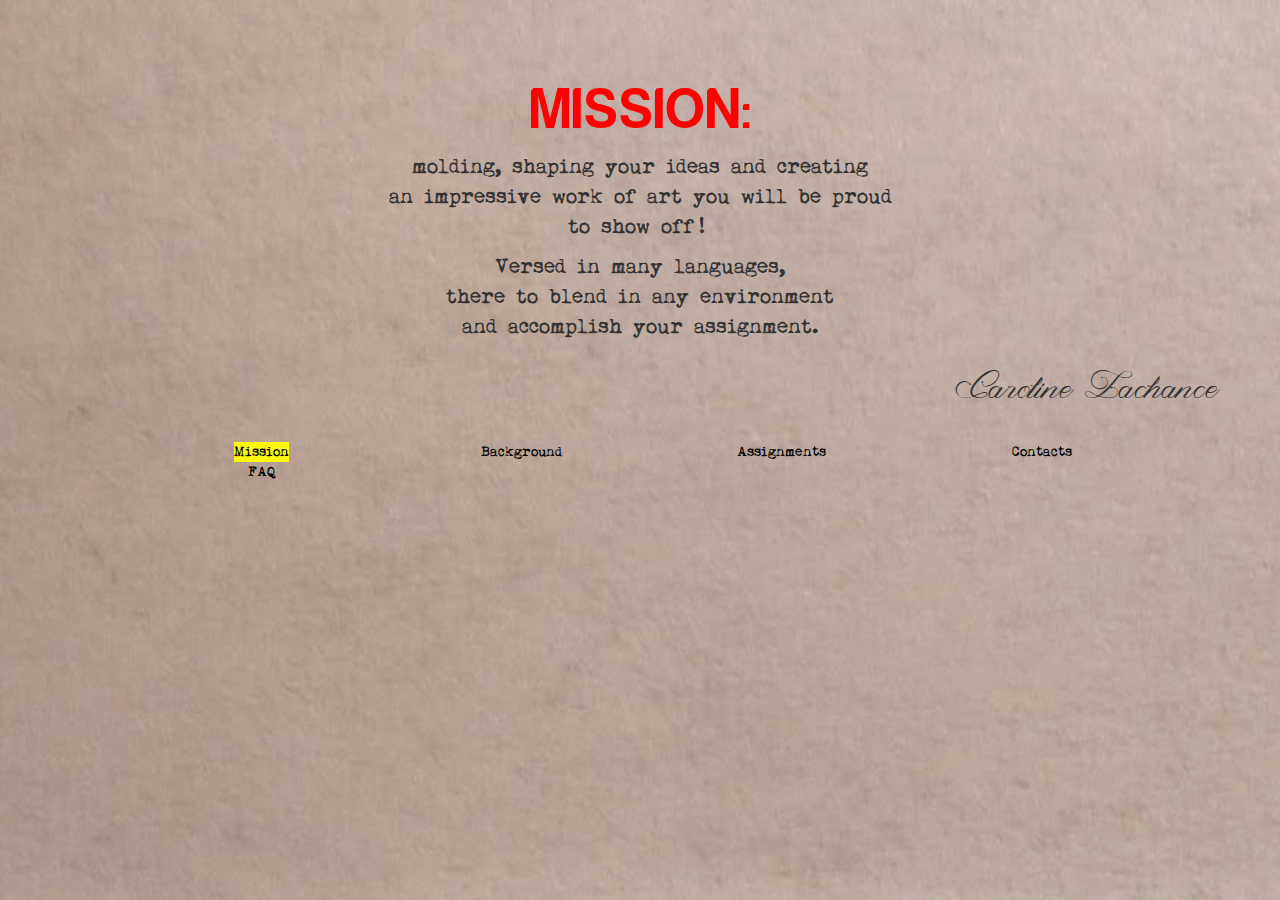
<file: index.html>
<!DOCTYPE html>
<html>
	<head>
		<meta charset="UTF-8">
		<meta name="viewport" content="width=device-width, initial-scale=1">
		<script src="https://ajax.googleapis.com/ajax/libs/jquery/1.11.3/jquery.min.js"></script>
				<!-- Latest compiled and minified CSS -->
		<link rel="stylesheet" href="https://maxcdn.bootstrapcdn.com/bootstrap/3.3.5/css/bootstrap.min.css">
		<link rel="stylesheet" href="css/styles.css">
		<title>Caroline Lachance Portfolio Web Developer</title>
	</head>
	<body> 
		<div class="box">	
			<div class="body">
				<h2>Mission:</h2>
				<p>molding, shaping your ideas and creating<br>an impressive work of art you will be proud<br>to show off!</p><p>Versed in many languages,<br>there to blend in any environment<br>and accomplish your assignment.</p>
				<h3>Caroline Lachance</h3>
			</div>
			<div class="footer">
				<ul id="contact">
			   	<li><a href="index.html" class="selected">Mission</a></li>
	  			<li><a href="background.html">Background</a></li>
					<li><a href="assignments.html">Assignments</a></li>
					<li><a href="contacts.html">Contacts</a></li>
					<li><a href="faq.html">FAQ</a></li>
				</ul>	
			</div>
		</div>
		<script src="https://maxcdn.bootstrapcdn.com/bootstrap/3.3.5/js/bootstrap.min.js"></script>	
	</body>
</html>
</file>
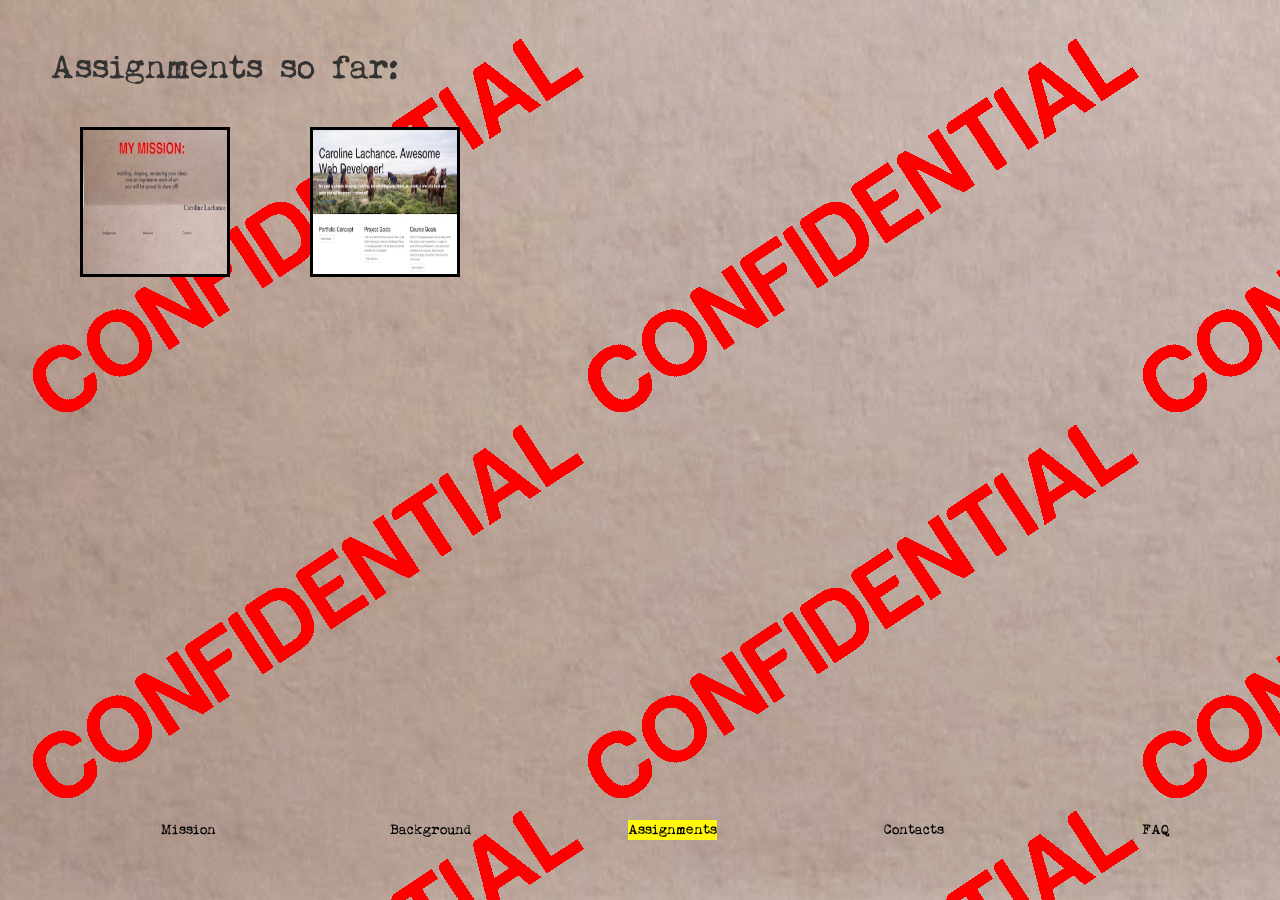
<file: assignments.html>
<!DOCTYPE html>
<html>
	<head>
	  <meta charset="UTF-8">
	  <meta name="viewport" content="width=device-width, initial-scale=1">
	  <link rel="stylesheet" href="css/normalize.css"> 
	  <script src="https://ajax.googleapis.com/ajax/libs/jquery/1.11.3/jquery.min.js"></script>
	  <!-- Latest compiled and minified CSS -->
		<link rel="stylesheet" href="https://maxcdn.bootstrapcdn.com/bootstrap/3.3.5/css/bootstrap.min.css">
	  <link rel="stylesheet" href="css/styles.css">
		<title>Caroline Lachance Work Page</title>
	</head>
	<body>
		<div class="box2">
			<div class="body2">
			<div class="header2">
				<h2>Assignments so far:</h2>
			</div>	
			<div id="main-body">
				<ul>	
					<li><a href="https://www.bitballoon.com/sites/carolac"><img src="img/portfolio1.jpg" alt="Portfolio1" style="width:150px;height:150px";></a></li>
					<li><a href="https://www.bitballoon.com/sites/carolac0"><img src="img/portfolio0.jpg" alt="Portfolio0" style="width:150px;height:150px";></a></li>
				</ul>
			</div>
		</div>
		<div class="footer2">	
			<ul id="contact2">
			  <li><a href="index.html">Mission</a></li>
	  		<li><a href="background.html">Background</a></li>
				<li><a href="assignments.html" class="selected">Assignments</a></li>
				<li><a href="contacts.html">Contacts</a></li>
				<li><a href="faq.html">FAQ</a></li>
			</ul>
		</div>	
		</div>
		<script src="https://maxcdn.bootstrapcdn.com/bootstrap/3.3.5/js/bootstrap.min.js"></script>	
	</body>
</html>
</file>
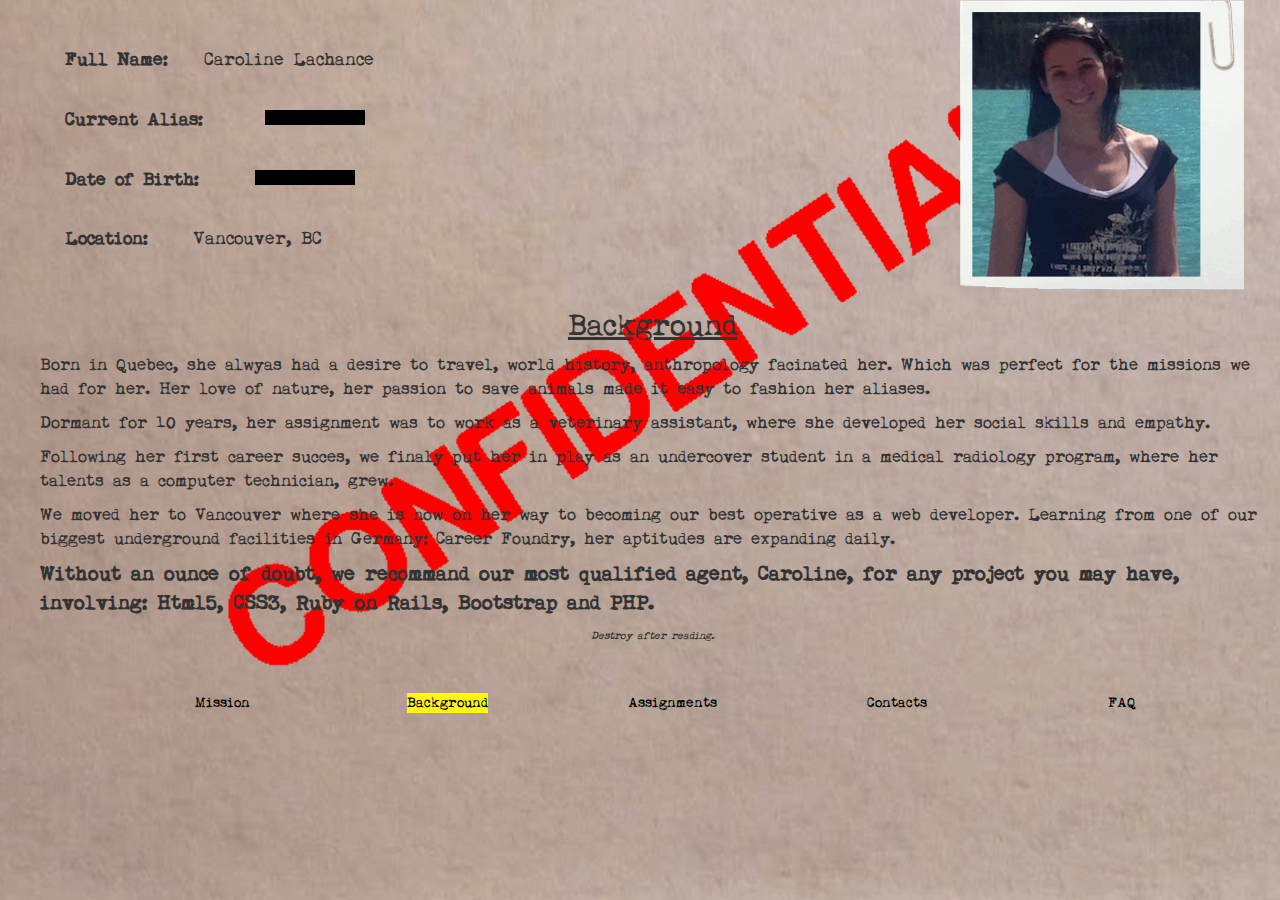
<file: background.html>
<!DOCTYPE html>
<html>
	<head>
	  <meta charset="UTF-8">
	  <meta name="viewport" content="width=device-width, initial-scale=1">
	  <link rel="stylesheet" href="css/normalize.css">
	  <script src="https://ajax.googleapis.com/ajax/libs/jquery/1.11.3/jquery.min.js"></script>
	  <!-- Latest compiled and minified CSS -->
		<link rel="stylesheet" href="https://maxcdn.bootstrapcdn.com/bootstrap/3.3.5/css/bootstrap.min.css">
	  <link rel="stylesheet" href="css/styles.css">
		<title>Caroline Lachance Background Page</title>
	</head>
	<body>
		<div class="box1">
		<div class="body1">
	  	<div class="header1">
		  	<div id="alias">
	   			<h4><strong>Full Name:</strong> &nbsp&nbsp&nbsp</b>Caroline Lachance</h4><br>
	   			<h4><b>Current Alias:&nbsp&nbsp&nbsp</b></h4><br>
	   			<div class="date"></div>
	   			<h4><b>Date of Birth:</b></h4><br>
	   			<div class="location"></div>
	   			<h4><b>Location:&nbsp&nbsp&nbsp&nbsp&nbsp</b>Vancouver, BC
	 				</h4>
		  	</div>   
	   		<div id="pic">
	   			<img src="img/photoclip.gif" height="300" width="300">
     		</div>
    	</div>
		<div class="main_body">
			<h2>Background</h2>
			<p>Born in Quebec, she alwyas had a desire to travel, world history, anthropology facinated her. Which was perfect for the missions we had for her.
			Her love of nature, her passion to save animals made it easy to fashion her aliases.</p>
			<p>Dormant for 10 years, her assignment was to work as a veterinary assistant, where she developed her social skills and empathy.</p>
			<p>Following her first career succes, we finaly put her in play as an undercover student in a medical radiology program, where her talents as a computer technician, grew.</p>
			<p>We moved her to Vancouver where she is now on her way to becoming our best operative as a web developer. Learning from one of our biggest underground facilities in Germany: Career Foundry, her aptitudes are expanding daily.</p>
			<p><font id="bold">Without an ounce of doubt, we recommand our most qualified agent, Caroline, for any project you may have, involving: Html5, CSS3, Ruby on Rails, Bootstrap and PHP.</font></p>
			<p><i>Destroy after reading.</i></p>
		</div>
		</div>
		<div class="footer1">	
			<ul id="contact1">
			  <li><a href="index.html">Mission</a></li>
			 	<li><a href="background.html" class="selected">Background</a></li>
				<li><a href="assignments.html">Assignments</a></li>
				<li><a href="contacts.html">Contacts</a></li>
				<li><a href="faq.html">FAQ</a></li>
			</ul>	
		</div>
		</div>
		<script src="https://maxcdn.bootstrapcdn.com/bootstrap/3.3.5/js/bootstrap.min.js"></script>		
	</body>
</html>
</file>
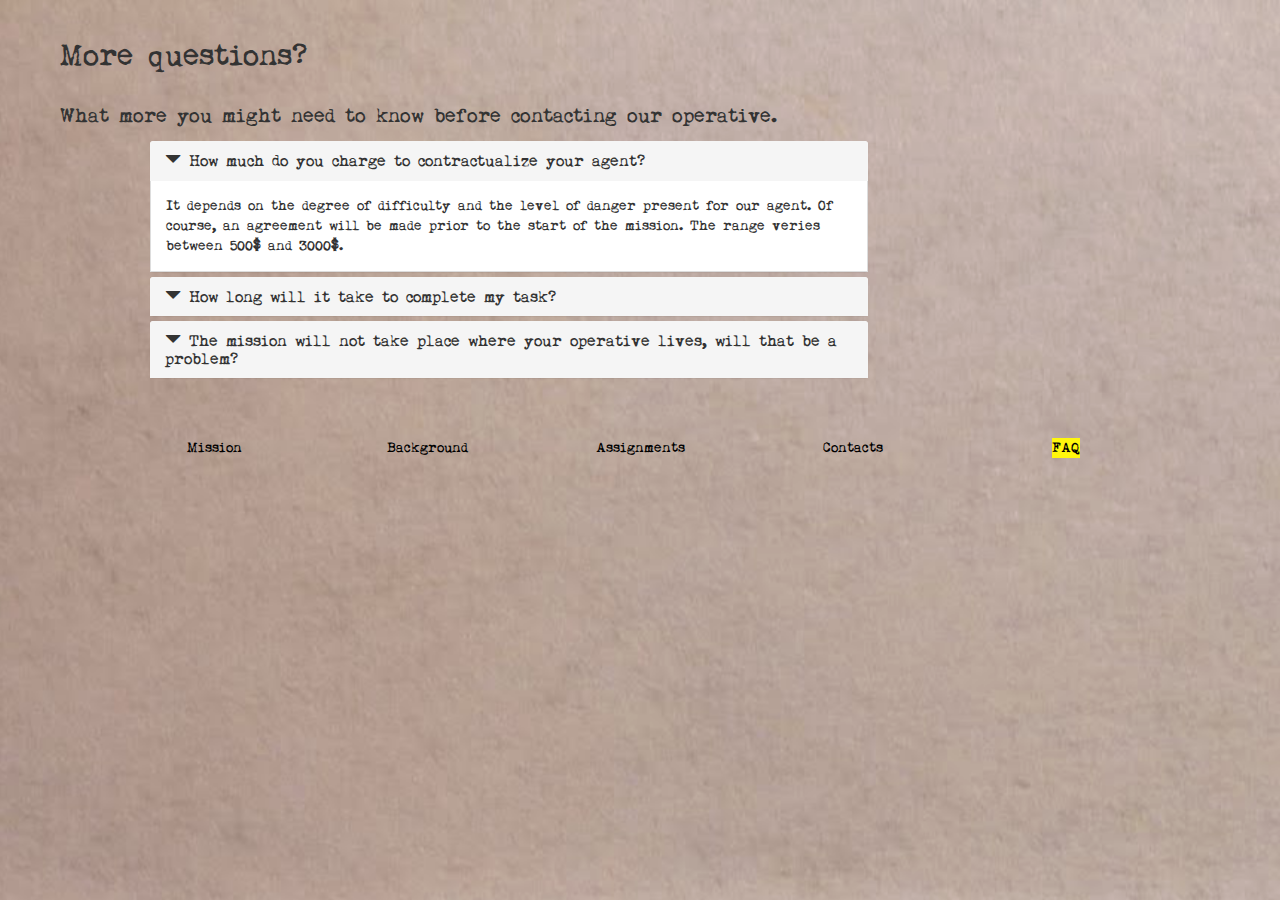
<file: faq.html>
<!DOCTYPE html>
<html>
	<head>
		<meta charset="UTF-8">
		<meta name="viewport" content="width=device-width, initial-scale=1">
		<script src="https://ajax.googleapis.com/ajax/libs/jquery/1.11.3/jquery.min.js"></script>
				<!-- Latest compiled and minified CSS -->
		<link rel="stylesheet" href="https://maxcdn.bootstrapcdn.com/bootstrap/3.3.5/css/bootstrap.min.css">
		<link rel="stylesheet" href="css/styles.css">
		<title>Caroline Lachance Portfolio Web Developer FAQ</title>
	</head>
	<body> 
		<div class="box4">	
		  <h2>More questions?</h2>
			<div class="body4">								
			<p>What more you might need to know before contacting our operative.</p>
	<div class="container">
	<div class="panel-group" id="accordion">
  <div class="panel panel-default">
    <div class="panel-heading">
      <h4 class="panel-title">
      	<a data-toggle="collapse" data-parent="#accordion" href="#collapseOne"><span class="glyphicon glyphicon-triangle-bottom"></span></a>
        <a data-toggle="collapse" data-parent="#accordion" href="#collapseOne">
          How much do you charge to contractualize your agent?
        </a>
      </h4>
    </div>
    <div id="collapseOne" class="panel-collapse collapse in">
      <div class="panel-body">
        It depends on the degree of difficulty and the level of danger present for our agent. Of course, an agreement will be made prior to the start of the mission. The range veries between 500$ and 3000$.
      </div>
    </div>
  </div>
  <div class="panel panel-default">
    <div class="panel-heading">
      <h4 class="panel-title">
      	<a data-toggle="collapse" data-parent="#accordion" href="#collapseOne"><span class="glyphicon glyphicon-triangle-bottom"></span></a>
        <a data-toggle="collapse" data-parent="#accordion" href="#collapseTwo">
          How long will it take to complete my task?
        </a>
      </h4>
    </div>
    <div id="collapseTwo" class="panel-collapse collapse">
      <div class="panel-body">
        Most tasks will be skillfully accompliched in only 1 to 3 weeks. If the urgency level is extremely high, our operative can give you a first progress report after only 24 hours.
      </div>
    </div>
  </div>
  <div class="panel panel-default">
    <div class="panel-heading">
      <h4 class="panel-title">
      <a data-toggle="collapse" data-parent="#accordion" href="#collapseOne"><span class="glyphicon glyphicon-triangle-bottom"></span></a>
        <a data-toggle="collapse" data-parent="#accordion" href="#collapseThree">
          The mission will not take place where your operative lives, will that be a problem?
        </a>
      </h4>
    </div>
    <div id="collapseThree" class="panel-collapse collapse">
      <div class="panel-body">
        No, since she is verse in information technology, the long distance employment will not affect the quality of the work. The channels of communication will be open. The assignment is going to be accomplished involving your input, to make sure you will be pleased with the outcome.
      </div>
    </div>
  </div>
</div>
</div>
    </div>
    </div>
			<div class="footer4">
				<ul id="contact4">
			   	<li><a href="index.html">Mission</a></li>
	  			<li><a href="background.html">Background</a></li>
					<li><a href="assignments.html">Assignments</a></li>
					<li><a href="contacts.html">Contacts</a></li>
					<li><a href="faq.html" class="selected">FAQ</a></li>
				</ul>	
			</div>
		
		<script src="https://maxcdn.bootstrapcdn.com/bootstrap/3.3.5/js/bootstrap.min.js"></script>	
	</body>
</html>
</file>
<file: css/styles.css>
/**** index page ****/
* {
	margin: 0;
	padding: 0;
}

body {
	background: url("../img/paper.png") no-repeat center center fixed; 
	background-size: cover;
	height: 100%;
}

@font-face {
	font-family: 'My Underwood';
	src: url('../fonts/MyUnderwood.ttf');
}

@font-face {
	font-family: 'Magnolia light';
	src: url('../fonts/Magnolia-Light.ttf');
}

@font-face {
	font-family: 'Harabara';
	src: url('../fonts/Harabara.ttf');
}

.body {
	height: 100%;
	min-height: 100%;
	margin-top: 80px;
	margin-bottom: -70px;
}

.body h2 {
	color:red;
	text-align: center;
	font-family: Harabara, Magnolia light, Noteworthy Light, Savoye LET Plain, Georgia, sans-serif;
	text-transform: uppercase;
	font-size: 4em;
}	

.body p {
	text-align: center;
	font-size: 1.5em;
	font-family: My Underwood, Futura, Georgia, Arial, serif;
}

.body h3 {
	float: right;
	padding-right: 60px;
	font-family: Magnolia light, Zapfino Regular, Georgia, serif;
	font-size: 2.5em;
	min-width: 50%;
	text-align: right;
}

#contact li {
  position: relative;
	display: block;
	float: left;
	list-style-type: none;
	min-width: 15em;
	margin-left: 50px;
	top: 10px;
	left: 8%;
	text-align: center;
	font-family: My Underwood, Futura, Georgia, Arial, serif;
}

#contact li a {
	text-decoration: none; 
	color: black;
}

#contact li a:hover {
	color: #F00;
}

a.selected {
	background: #fff70d;
}

.footer {
	position: relative;
	margin-top: 20px;
	height: 100px;
	clear: both;
	margin: 160px 60px 20px 10px;
}

/**** background page ****/

.body1 { 
	height: 100%;
	min-height: 100%;
	overflow: auto;
	padding-bottom: 80px; 
}

.box1 {
	font-family: My Underwood, Futura, Georgia, Arial, serif;
	background: url("../img/confidential.gif") no-repeat center center; 
	background-size: 65%;
}

#alias {
	position: relative;
	float: left;
	margin: 40px 10px 0 65px;
}

#pic img {
	float: right;
	min-width: 8px;
	margin-top: -10px;
	border-style: none;
}

.location {
	display: inline-block;
	position: absolute;
	width: 100px;
	height: 15px;
	left: 200px;
	top:  70px;
	background-color: black;
}

.date {
	display: inline-block;
	position: absolute;
	width: 100px;
	height: 15px;
	left: 190px;
	top: 130px;
	background-color: black;
}

.clear {
	clear: both;
}

.main_body {
	position: relative;
	display: inline-block;
	margin: 0 15px 0 40px;
}

.main_body h2 {
	text-align: center;
	text-decoration: underline;
}

.main_body p {
	text-align: left;
	font-size: 1.2em;
}

#bold {
	font-weight: 900;
	font-size: 1.2em;
}

p:nth-child(7) {
	text-align: center;
	font-weight: 100;
	font-size: 75%;
}

#contact1 li {
  position: relative;
	display: block;
	float: left;
	list-style-type: none;
	min-width: 15em;
	margin-left: 15px;
	top: 30px;
	left: 8%;
	text-align: center;
	font-family: My Underwood, Futura, Georgia, Arial, serif;
}

#contact1 li a {
	text-decoration: none; 
	color: black;
}

#contact1 li a:hover {
	color: red;
}

a.selected {
	color: red;
	background: #fff70d;
}

.footer1 {
	position: relative;
	margin-top: -80px;
	height: 100px;
	clear: both;
}
	
/**** assignments page ****/

.box2 {
	background: url(../img/confidential.gif);
	position: fixed;
	width: 100%;
	height: 100%;
	top: 30px;
	left: 30px;
}

.body2 {
	height: 100%;
	min-height: 100%;
	overflow: auto;
}

.header2 h2 {
	position: relative;  
  font-family: My Underwood, Futura, Georgia, Arial, sans-serif;
	font-size: 2.4em;
	margin-left: 20px;
}

#main-body li {
	float: left;
	list-style-type: none;
	margin-left: 50px;
}

img {
	border: 3px solid black;
	margin: 30px 30px 0 0;
}

#contact2 li {
  position: relative;
	display: block;
	float: left;
	list-style-type: none;
	min-width: 8em;
	margin-left: 130px;
	top: 30px;
	left: 10%;
	text-align: center;
	font-family: My Underwood, Futura, Georgia, Arial, serif;
}

#contact2 li a {
	text-decoration: none; 
	color: black;
}

#contact2 li a:hover {
	color: red;
}

a.selected {
	color: red;
	background: #fff70d;
}

.footer2 {
	position: relative;
	height: 150px;
	clear: both;
	margin: -150px 120px 0 -160px;
}

/**** contacts page ****/

.box3 {
	background: url(../img/confidential.gif);
	position: absolute;
	width: 100%;
	height: 100%;
	left: 50px;
  top: 20px;	
	font-family: My Underwood, Futura, Georgia, Arial, sans-serif;
}

.header3 h2 {
	position: relative;
	margin-left: 10px;
}

.body3 {
	display: inline-block;
	position: relative;
	height: 100%;
	width: 100%;
}

.body3 h4 {
	margin: 30px 0;
}

.body3 a {
	text-decoration: none;
	color: black;
}

#info {
	position: relative;
	float: left;
	margin: 30px 0 0 10px;
	display: inline-block;
	white-space: nowrap;
}

#map {
	display: inline-block;
	position: relative;
	float: right;
	margin: 2px 60px 0 0;
	border: 2px solid black;
}

#contact3 li {
  position: relative;
	display: block;
	float: left;
	list-style-type: none;
	min-width: 12em;
	margin-left: 45px;
	top: 10px;
	left: 8%;
	text-align: center;
	font-family: My Underwood, Futura, Georgia, Arial, serif;
}

#contact3 li a {
	text-decoration: none; 
	color: black;
}

#contact3 li a:hover {
	color: #F00;
}

#info a:hover {
	color: red;
}

a.selected {
	background: #FFF70D;
}

.footer3 {
	display: inline-block;
	position: relative;
	bottom: 200px;
	margin-right: 70px;
}	

            /****** FAQ *******/


.box4 {
	font-family: My Underwood, Futura, Georgia, Arial, serif;
	/*background: url("../img/confidential.gif") no-repeat center center; 
	background-size: 65%;*/
	width: 100%;
	height: 100%;
}

.box4 h2 {
  padding: 20px 60px;
}

.body4 {
	height: 100%;
	min-height: 100%;
	overflow: auto;
	padding-bottom: 80px; 
}

.body4 p {
	font-size: 1.4em;
	padding-left: 60px;
	margin-right: 10px;
}

.panel-group {
	padding-left: 80px;
	font-size: 1em;
	width: 70%;
}

.panel-body p {
	background-color: #fff70d;
}

#contact4 li {
  position: relative;
	display: block;
	float: left;
	list-style-type: none;
	min-width: 12em;
	margin-left: 45px;
	top: 10px;
	left: 8%;
	text-align: center;
	font-family: My Underwood, Futura, Georgia, Arial, serif;
}

a.panel-heading {
	display: block;
}	
.panel-primary .panel-heading[aria-expanded="true"], .panel-primary .panel-heading a:hover, .panel-primary .panel-heading a:focus, .panel-primary a.panel-heading:hover, .panel-primary a.panel-heading:focus {
	background-color: #ff0000;
}
.panel-danger .panel-heading[aria-expanded="true"], .panel-danger .panel-heading a:hover, .panel-danger .panel-heading a:focus, .panel-danger a.panel-heading:hover, .panel-danger a.panel-heading:focus {
	background-color: #ff0000;
}
.panel-default .panel-heading[aria-expanded="true"], .panel-default .panel-heading a:hover, .panel-default .panel-heading a:focus, .panel-default a.panel-heading:hover, .panel-default a.panel-heading:focus {
	background-color: #ff0000;
}
.panel-info .panel-heading[aria-expanded="true"], .panel-info .panel-heading a:hover, .panel-info .panel-heading a:focus, .panel-info a.panel-heading:hover, .panel-info a.panel-heading:focus {
	background-color: #ff0000;
}
.panel-success .panel-heading[aria-expanded="true"], .panel-success .panel-heading a:hover, .panel-success .panel-heading a:focus, .panel-success a.panel-heading:hover, .panel-success a.panel-heading:focus {
	background-color: #ff0000;
}
.panel-warning .panel-heading[aria-expanded="true"], .panel-warning .panel-heading a:hover, .panel-warning .panel-heading a:focus, .panel-warning a.panel-heading:hover, .panel-warning a.panel-heading:focus {
	background-color: #ff0000;
}
.panel-group .panel, .panel-group .panel-heading {
	border: black !important;
}
.panel-group .panel-body {
	border: 1px solid #ddd !important;
	border-width: 0 1px 1px 1px !important;
}
.panel-group .panel-heading a, .panel-group a.panel-heading {
	outline: 0;
}
.panel-group .panel-heading a:hover, .panel-group .panel-heading a:focus, .panel-group a.panel-heading:hover, .panel-group a.panel-heading:focus {
	text-decoration: none;
}
.panel-group .panel-heading .icon-indicator {
	margin-right: 10px;
}
.panel-group .panel-heading .icon-indicator:before {
	content: "\e114";
}
.panel-group .panel-heading.collapsed .icon-indicator:before {
	content: "\e080";
}

#contact4 li a {
	text-decoration: none; 
	color: black;
}

#contact4 li a {
	text-decoration: none; 
	color: black;
}

#contact4 li a:hover {
	color: #F00;
}

a.selected {
	background: #FFF70D;
}

.footer4 {
	position: static;
	display: inline-block;
	position: relative;
	bottom: 50px;
	margin-right: 70px;
}
</file>
